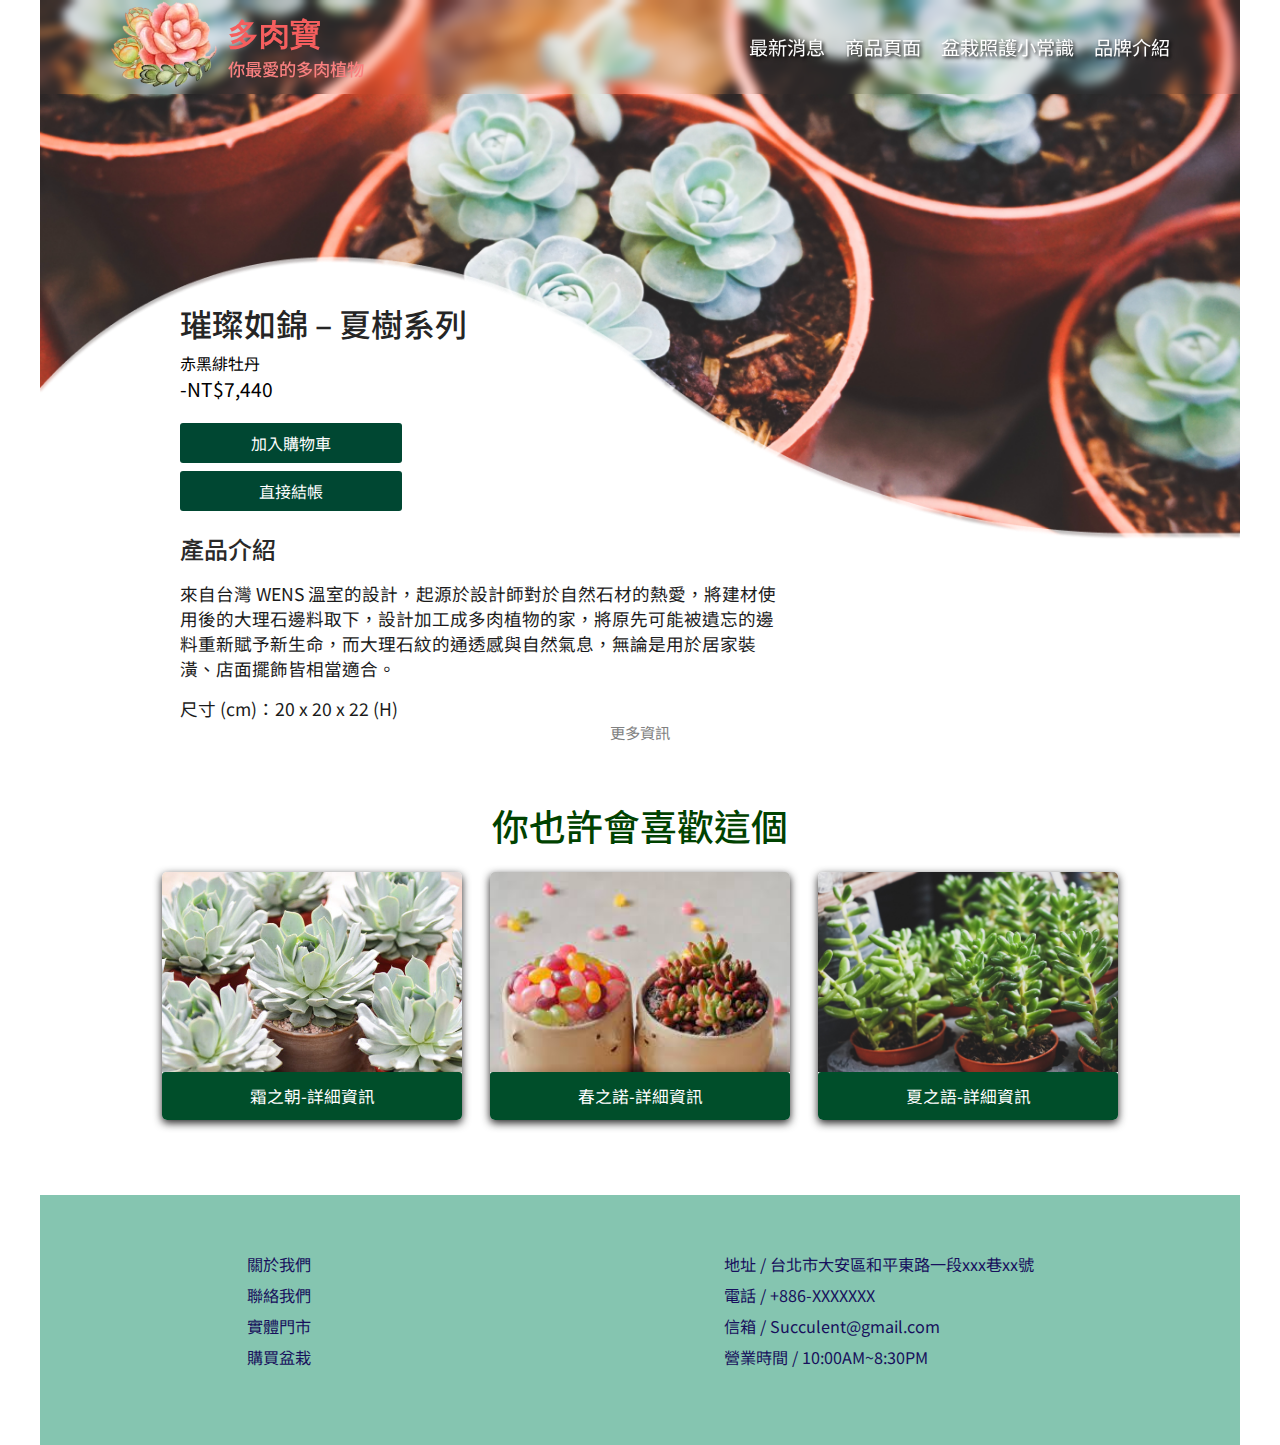
<file: midterm-1-main/product.html>
<!DOCTYPE html>
<html lang="en">

<head>
    <meta charset="UTF-8">
    <meta http-equiv="X-UA-Compatible" content="IE=edge">
    <meta name="viewport" content="width=device-width, initial-scale=1.0">
    <title>Product page</title>
    <link rel="preconnect" href="https://fonts.googleapis.com">
    <link rel="preconnect" href="https://fonts.gstatic.com" crossorigin>
    <link href="https://fonts.googleapis.com/css2?family=Noto+Sans+TC:wght@300;400;500&display=swap" rel="stylesheet">
    <link rel="stylesheet" href="https://cdnjs.cloudflare.com/ajax/libs/font-awesome/6.0.0-beta2/css/all.min.css"
        integrity="sha512-YWzhKL2whUzgiheMoBFwW8CKV4qpHQAEuvilg9FAn5VJUDwKZZxkJNuGM4XkWuk94WCrrwslk8yWNGmY1EduTA=="
        crossorigin="anonymous" referrerpolicy="no-referrer" />
    <link rel="icon" href="img/favicon.ico" type="image/x-icon">
    <link rel="stylesheet" href="./css/index-style.css">
    <link rel="stylesheet" href="./css/product-style.css">

</head>

<body>
    <div class="container">
        <header class="header">
            <div class="header-content">
                <a href="./index.html" target="_blank"><img class="header-logo" src="./img/logo.png" alt=""></a>
                <div class="header-content-area">
                    <h1 class="header-title">多肉寶</h1>
                    <p class="header-title-slogan">你最愛的多肉植物</p>
                </div>
            </div>
            <div class="flexbox">
                <nav class="nav">
                    <ul class="nav-list">
                        <li class="nav-item">
                            <a href="" class="nav-link">最新消息</a>
                        </li>
                        <li class="nav-item">
                            <a href="" class="nav-link">商品頁面</a>
                        </li>
                        <li class="nav-item">
                            <a href="" class="nav-link">盆栽照護小常識</a>
                        </li>
                        <li class="nav-item">
                            <a href="" class="nav-link">品牌介紹</a>
                        </li>
                        <li class="nav-item">
                            <a href="" class="nav-link"><i class="fas fa-user"></i></a>
                        </li>
                        <li class="nav-item">
                            <a href="" class="nav-link"><i class="fas fa-shopping-cart"></i></a>
                        </li>

                    </ul>
                </nav>

            </div>
        </header>
        <div class="position-container">
            <section class="banner">
                <img src="./img/Mask Group.png" alt="">
            </section>
        </div>
        <article class="article">
            <h1 class="article-title">璀璨如錦 – 夏樹系列</h1>
            <p>赤黑緋牡丹</p><!--這裡有加字-->
            <p class="article-price">-NT$7,440</p>
            <div class="article-button-box">
                <p>加入購物車</p>
            </div>
            <div class="article-button-box">
                <p>直接結帳</p>
            </div>
            <div class="article-content-area">
                <h2>產品介紹</h2>
                <p>來自台灣 WENS
                    溫室的設計，起源於設計師對於自然石材的熱愛，將建材使用後的大理石邊料取下，設計加工成多肉植物的家，將原先可能被遺忘的邊料重新賦予新生命，而大理石紋的通透感與自然氣息，無論是用於居家裝潢、店面擺飾皆相當適合。
                </p>
                <p>尺寸 (cm)：20 x 20 x 22 (H)
                </p>
            </div>
        </article>
        <div class="article-hide-content">
            <p>更多資訊</p>
            <i class="fas fa-chevron-down"></i>
        </div>
        <div class="article-toggler">
            <p>帶走一盆溫暖，給予某人在一個需要擁抱的時刻；揀選一盆祝福，附著自己深深的情意，或取一盆幽默，給在生活中，需要鼓勵的自己。
                保留陶土最質樸的色澤，如同牛皮紙袋般，原始又帶點自然的溫度。在陶土的背景下，手繪與心意有關的插畫，以手勢與互動，傳遞每一株好意。
                跟著偶們一起把祝福帶著走，打包一盆心意，傳遞綠意，送給在日常裡，每一段值得慶祝的當下。</p>
            <br>
            <p>多肉植物的種類繁多，什麼科屬的多肉植物種在一起是最合適、美觀的呢？關於視覺搭配，如果沒有信心，交給有肉就對了！每一盆多肉植物禮，都是挑選當季最健康、最漂亮的植物組合，運用這些健康植物設計，絕對是最體面的禮物。
                選擇多肉植物送禮有一個最大的好處，那就是心意會隨著植物的生命一直延續下去，讓收禮人時時暖在心頭。
                關於照顧植物的方式更是不用擔心，這份多肉植物禮的維護方法非常容易：平均兩週澆一次水，保持通風、定期讓植物行光合作用，若能長期放置於陽光充足處更理想，這樣就能放心地觀賞他恣意生長的姿態了。</p>
        </div>
        <div class="section-title">
            <p>你也許會喜歡這個</p>
        </div>
        <section class="section-area">
            <div class="section-box section-area-img">
                <img src="./img/wedo-白牡丹-1280x853-02.jpg" alt=""><!--有換圖片-->
                <div class="section-button">
                    <p>霜之朝-詳細資訊</p>
                </div>
            </div>
            <div class="section-box">
                <img src="./img/下載.jpg" alt="">
                <div class="section-button"><!--有換圖片-->
                    <p>春之諾-詳細資訊</p>
                </div>
            </div>
            <div class="section-box">
                <img src="./img/pexels-tharatip-sukee-866042.jpg" alt="">
                <div class="section-button">
                    <p>夏之語-詳細資訊</p>
                </div>
            </div>
            <!-- <div class="section-box">
                <img src="./img/pexels-tharatip-sukee-866047.jpg" alt="">
                <div class="section-button">
                    <p>霜之朝-詳細資訊</p>
                </div>
            </div> -->
        </section>
        <footer class="footer">
            <div class="footer-container">
                <div class="footer-leftarea">
                    <ul class="footer-list">
                        <li class="footer-item">
                            <a class="footer-link" href="">關於我們</a>
                        </li>
                        <li class="footer-item">
                            <a class="footer-link" href="">聯絡我們</a>
                        </li>
                        <li class="footer-item">
                            <a class="footer-link" href="">實體門市</a>
                        </li>
                        <li class="footer-item">
                            <a class="footer-link" href="">購買盆栽</a>
                        </li>
                    </ul>
                </div>
                <div class="footer-rightarea">
                    <ul class="footer-infrolist">
                        <li class="footer-item">
                            <a class="footer-link" href="">地址 / 台北市大安區和平東路一段xxx巷xx號
                            </a>
                        </li>
                        <li class="footer-item">
                            <a class="footer-link" href="">電話 / +886-XXXXXXX</a>
                        </li>
                        <li class="footer-item">
                            <a class="footer-link" href="">信箱 / Succulent@gmail.com</a>
                        </li>
                        <li class="footer-item">
                            <a class="footer-link" href="">
                                營業時間 / 10:00AM~8:30PM</a>
                        </li>
                        <div class="footer-icon-flex">
                            <li class="footer-item">
                                <a class="footer-link" href="">
                                    <i class="fab fa-facebook-square"></i></a>
                            </li>
                            <li class="footer-item">
                                <a class="footer-link" href="">
                                    <i class="fab fa-line"></i></a>
                            </li>
                            <li class="footer-item">
                                <a class="footer-link" href="">
                                    <i class="fab fa-instagram"></i></a>
                            </li>
                        </div>
                    </ul>
                </div>
            </div>
        </footer>
    </div>
    <script src="https://cdnjs.cloudflare.com/ajax/libs/jquery/3.6.0/jquery.min.js"></script>
    <script src="./js/main.js"></script>
</body>

</html>
</file>
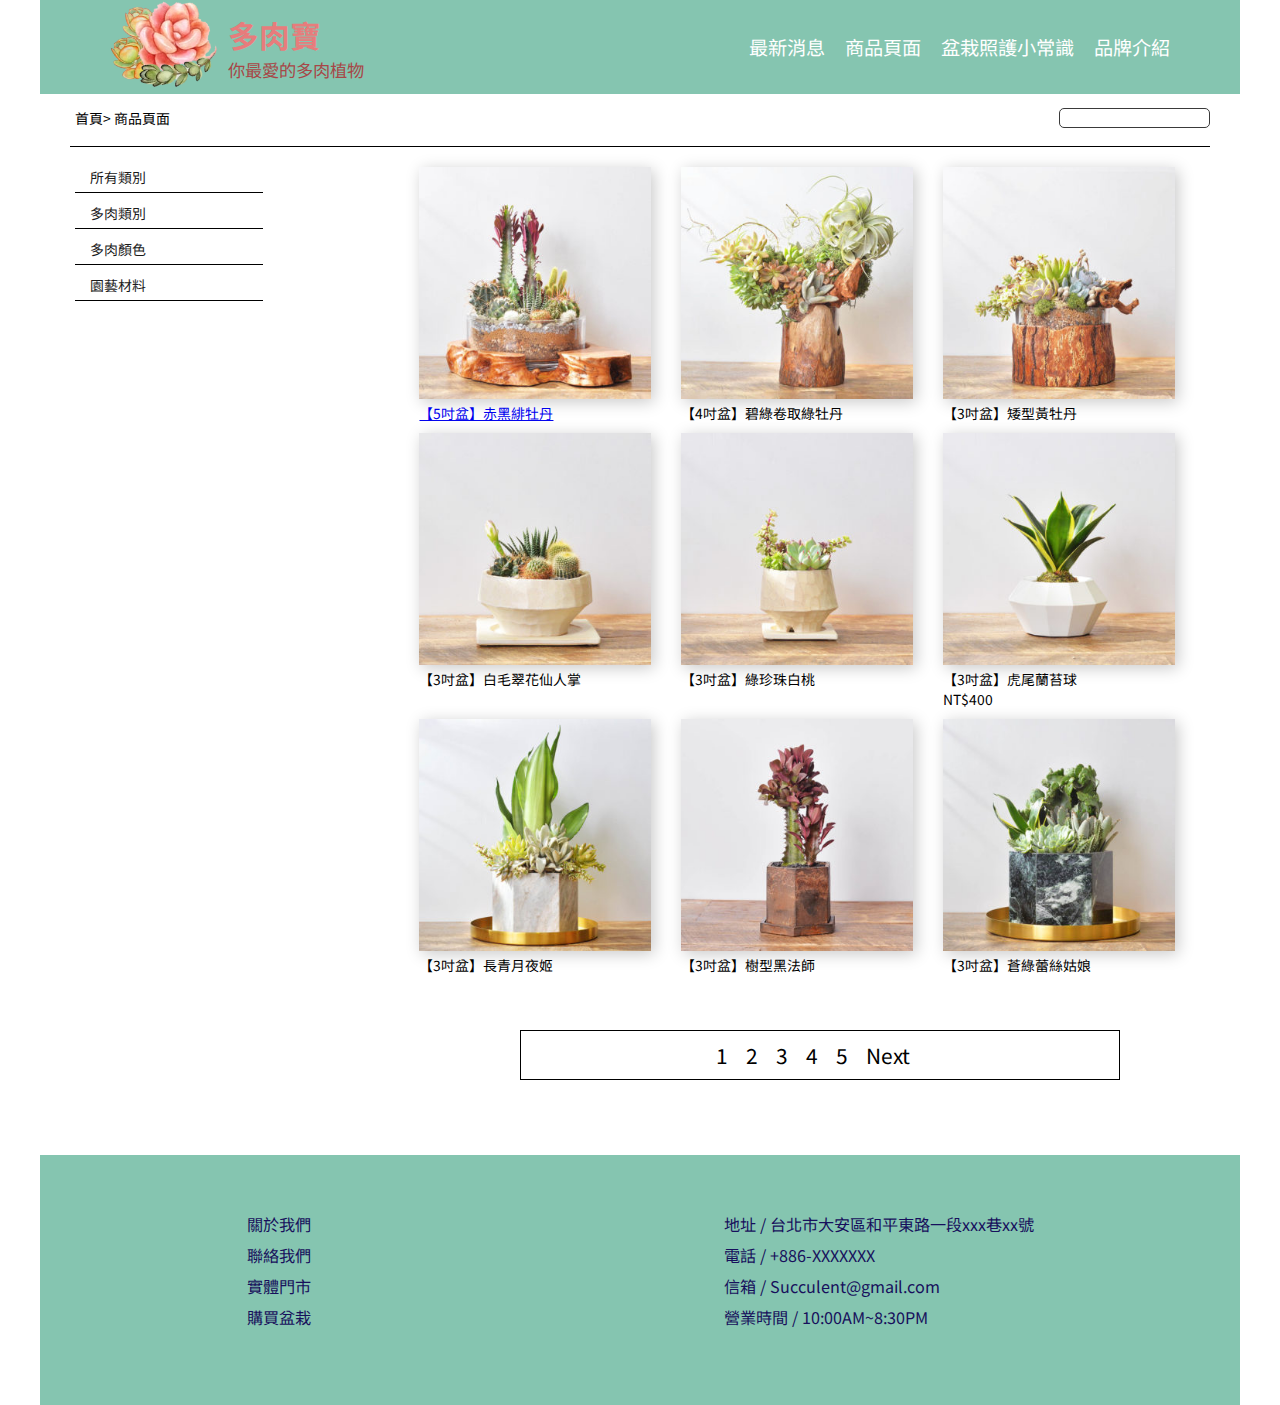
<file: midterm-1-main/shopping.html>
<!DOCTYPE html>
<html lang="en">

<head>
    <meta charset="UTF-8">
    <meta http-equiv="X-UA-Compatible" content="IE=edge">
    <meta name="viewport" content="width=device-width, initial-scale=1.0">
    <title>Shopping page</title>
    <link rel="preconnect" href="https://fonts.googleapis.com">
    <link rel="preconnect" href="https://fonts.gstatic.com" crossorigin>
    <link href="https://fonts.googleapis.com/css2?family=Noto+Sans+TC:wght@300;400;500&display=swap" rel="stylesheet">
    <link rel="stylesheet" href="https://cdnjs.cloudflare.com/ajax/libs/font-awesome/6.0.0-beta2/css/all.min.css"
        integrity="sha512-YWzhKL2whUzgiheMoBFwW8CKV4qpHQAEuvilg9FAn5VJUDwKZZxkJNuGM4XkWuk94WCrrwslk8yWNGmY1EduTA=="
        crossorigin="anonymous" referrerpolicy="no-referrer" />
    <link rel="icon" href="img/favicon.ico" type="image/x-icon">
    <link rel="stylesheet" href="./css/index-style.css">
    <link rel="stylesheet" href="./css/shopping.css">


</head>

<body>
    <div class="container">
        <header class="header">
            <div class="header-content">
                <a href="./index.html"><img class="header-logo" src="./img/logo.png" alt=""></a>
                <div class="header-content-area">
                    <a href="./index.html">
                        <h1 class="header-title">多肉寶</h1>
                        <p class="header-title-slogan">你最愛的多肉植物</p>
                    </a>
                </div>
            </div>
            <div class="flexbox">
                <nav class="nav">
                    <ul class="nav-list">
                        <li class="nav-item">
                            <a href="" class="nav-link">最新消息</a>
                        </li>
                        <li class="nav-item">
                            <a href="" class="nav-link">商品頁面</a>
                        </li>
                        <li class="nav-item">
                            <a href="" class="nav-link">盆栽照護小常識</a>
                        </li>
                        <li class="nav-item">
                            <a href="" class="nav-link">品牌介紹</a>
                        </li>
                        <li class="nav-item">
                            <a href="" class="nav-link"><i class="fas fa-user"></i></a>
                        </li>
                        <li class="nav-item">
                            <a href="" class="nav-link"><i class="fas fa-shopping-cart"></i></a>
                        </li>
                    </ul>
                </nav>
            </div>
        </header>
        <div class="top-section">
            <div class="top-section-connect">
                <a href="">首頁></a>
                <a href="">商品頁面</a>
            </div>
            <div class="top-section-box">
                <i class="fas fa-search"></i>
            </div>
        </div>
        <div class="border-box"></div>
        <div class="flex-container">
            <div class="left-section">
                <ul class="left-list">
                    <li class="left-item">
                        <a class="left-link left-toggle">所有類別<i class="fas fa-chevron-right"></i></a>
                        <ul class="sublist">
                            <li class="left-item"><a href="" class="left-link">多肉植物</a></li>
                            <li class="left-item"><a href="" class="left-link">仙人掌</a></li>
                            <li class="left-item"><a href="" class="left-link">其他</a></li>
                            <li class="left-item"><a href="" class="left-link">盆栽挑選</a></li>
                            <li class="left-item"><a href="" class="left-link">相關書籍</a></li>
                        </ul>
                    </li>
                    <li class="left-item">
                        <a class="left-link left-toggle2">多肉類別</a>
                        <ul class="sublist2">
                            <li class="left-item"><a href="" class="left-link">景天科</a></li>
                            <li class="left-item"><a href="" class="left-link">龍舌蘭科</a></li>
                            <li class="left-item"><a href="" class="left-link">番杏科</a></li>
                            <li class="left-item"><a href="" class="left-link">百合科</a></li>
                            <li class="left-item"><a href="" class="left-link">大戟科</a></li>
                        </ul>
                    </li>
                    <li class="left-item">
                        <a class="left-link left-toggle3">多肉顏色</a>
                        <ul class="sublist3">
                            <li class="left-item"><a href="" class="left-link">粉色系</a></li>
                            <li class="left-item"><a href="" class="left-link">藍色系</a></li>
                            <li class="left-item"><a href="" class="left-link">綠色系</a></li>
                            <li class="left-item"><a href="" class="left-link">黃色系</a></li>
                            <li class="left-item"><a href="" class="left-link">白色系</a></li>
                        </ul>
                    </li>
                    <li class="left-item">
                        <a class="left-link left-toggle4">園藝材料</a>
                        <ul class="sublist4">
                            <li class="left-item"><a href="" class="left-link">盆栽選購</a></li>
                            <li class="left-item"><a href="" class="left-link">多肉用土</a></li>
                            <li class="left-item"><a href="" class="left-link">各式肥料</a></li>
                            <li class="left-item"><a href="" class="left-link">相關器具</a></li>
                            <li class="left-item"><a href="" class="left-link">園藝擺飾</a></li>
                        </ul>
                    </li>
                </ul>
            </div>
            <div class="right-section">
                <div class="right-section-content">
                    <a href="./product.html">
                        <img src="./img/2021網路花店新品＿有木盆器有肉植栽仙人掌組合9-300x300.jpg" alt="">
                        <p>【5吋盆】赤黑緋牡丹</p>
                    </a>
                </div>
                <div class="right-section-content">
                    <img src="./img/2021網路花店新品＿有木盆器有肉植栽招貴人組合12-300x300.jpg" alt="">
                    <p>【4吋盆】碧綠卷取綠牡丹</p>
                </div>
                <div class="right-section-content">
                    <img src="./img/2021網路花店新品＿有木盆器有肉植栽11-300x300.jpg" alt="">
                    <p>【3吋盆】矮型黃牡丹</p>
                </div>
                <div class="right-section-content">
                    <img src="./img/白色梯形陶盆＋接水盤2-300x300.jpg" alt="">
                    <p>【3吋盆】白毛翠花仙人掌</p>
                </div>
                <div class="right-section-content">
                    <img src="./img/白色高腳排水良好的陶盆1-300x300.jpg" alt="">
                    <p>【3吋盆】綠珍珠白桃</p>
                </div>
                <div class="right-section-content">
                    <img src="./img/白色超級有質感的水泥盆器＋虎尾蘭苔球1-300x300.jpg" alt="">
                    <p>【3吋盆】虎尾蘭苔球</p>
                    <p> NT$400</p>
                </div>
                <div class="right-section-content">
                    <img src="./img/銀后虎尾蘭盆栽＿販售中1-300x300.jpg" alt="">
                    <p>【3吋盆】長青月夜姬</p>
                </div>
                <div class="right-section-content">
                    <img src="./img/2022-有肉獨賣的水泥紅繡盆＿相當驚豔的作品9-1-300x300.jpg" alt="">
                    <p>【3吋盆】樹型黑法師</p>
                </div>
                <div class="right-section-content">
                    <img src="./img/網路花店盆栽全台配送2-300x300.jpg" alt="">
                    <p>【3吋盆】蒼綠蕾絲姑娘</p>
                </div>
            </div>
        </div>
        <div class="bottom-section">
            <div class="bottom-section-span">
                <a href="">
                    <span>1</span>
                    <span>2</span>
                    <span>3</span>
                    <span>4</span>
                    <span>5</span>
                    <span>Next</span>
                </a>
            </div>
        </div>
        <footer class="footer">
            <div class="footer-container">
                <div class="footer-leftarea">
                    <ul class="footer-list">
                        <li class="footer-item">
                            <a class="footer-link" href="">關於我們</a>
                        </li>
                        <li class="footer-item">
                            <a class="footer-link" href="">聯絡我們</a>
                        </li>
                        <li class="footer-item">
                            <a class="footer-link" href="">實體門市</a>
                        </li>
                        <li class="footer-item">
                            <a class="footer-link" href="">購買盆栽</a>
                        </li>
                    </ul>
                </div>
                <div class="footer-rightarea">
                    <ul class="footer-infrolist">
                        <li class="footer-item">
                            <a class="footer-link" href="">地址 / 台北市大安區和平東路一段xxx巷xx號
                            </a>
                        </li>
                        <li class="footer-item">
                            <a class="footer-link" href="">電話 / +886-XXXXXXX</a>
                        </li>
                        <li class="footer-item">
                            <a class="footer-link" href="">信箱 / Succulent@gmail.com</a>
                        </li>
                        <li class="footer-item">
                            <a class="footer-link" href="">
                                營業時間 / 10:00AM~8:30PM</a>
                        </li>
                        <div class="footer-icon-flex">
                            <li class="footer-item">
                                <a class="footer-link" href="">
                                    <i class="fab fa-facebook-square"></i></a>
                            </li>
                            <li class="footer-item">
                                <a class="footer-link" href="">
                                    <i class="fab fa-line"></i></a>
                            </li>
                            <li class="footer-item">
                                <a class="footer-link" href="">
                                    <i class="fab fa-instagram"></i></a>
                            </li>
                        </div>
                    </ul>
                </div>
            </div>
        </footer>
    </div>
    <script src="https://cdnjs.cloudflare.com/ajax/libs/jquery/3.6.0/jquery.min.js"></script>
    <script src="./js/shopping.js"></script>
</body>

</html>
</file>
<file: midterm-1-main/css/index-style.css>
html{
    box-sizing: border-box;
    background-image: url("https://i.pinimg.com/564x/c2/8b/11/c28b111e671c67368e3cc11a4256c4fe.jpg");
    background-size: contain;
    background-attachment: fixed;   
    /* background-color: antiquewhite; */
}
*,*::after,*::before{
    margin: 0;
    padding: 0;
    box-sizing: inherit;
}
body{
    font-size: 87%;
    font-family: 'Noto Sans TC', sans-serif;
}
/* 設定網頁大小 */
.container{
    max-width: 1200px;
    margin: 0 auto;
}
/* header */
.header{
    width: 1200px;
    font-size: 1.2rem;
    background-color:rgb(133, 197, 176);
    /* backdrop-filter: blur(5px); */
    display: flex;
    justify-content: space-between;
    position: fixed;
    top:0;
    z-index: 1000;
    transition: all .5s ease-out;
}
.header-content{
    display: flex;
    align-items: center;
    width: 30%;
    margin-left: 50px;
}
.header-content >a{
    display: block;
    width: 30%;
    margin-left: 20px;
}
.header-content-area{
    margin-left: 10px;
}
.header-content-area a{
    text-decoration: none;
}
.header-content-area-link{
    text-decoration: none;
}
.header-logo{
    width: 100%;
}
.header-title{
    font-size: 1.6em;
    color: rgb(231, 124, 124);
}
.header-title-slogan{
    font-size: 0.9em;
    color: rgb(167, 71, 71);
}
.flexbox{
    display: flex;
    align-items: center;
}
/* nav */
.nav{
    margin-right: 10px;
}
.nav-list{
    display: flex;
    align-items: center;
}
.nav-item{
    list-style: none;
    margin-right:20px;
}
.nav-link{
    display: block;
    color:white;
    text-decoration: none;
}
/* slider */
.slider{
    width: 100%;
}
.slider img{
    width: 100%;

}
.slick-next:before, .slick-prev:before {
    font-family: slick;
    font-size: 20px;
    line-height: 1;
    opacity: .75;
    color: black;
    -webkit-font-smoothing: antialiased;
    -moz-osx-font-smoothing: grayscale;
}
/*商品section*/
.section-title{
    width: 100%;
    font-size:2.3rem;
    font-weight: 500;
    text-align: center;
    padding: 20px 20px;
    color:rgb(0, 66, 0)
}
.main-area{
    display: flex;
    justify-content: space-between;
    margin-bottom: 65px;
}
.main-area-content{
    width: 32%;
    position: relative;
    overflow: hidden;
    
}
.main-area-content img{
    width: 100%;
    transition: all 0.3s ease-out;
}
.main-area-link{
    font-size: 1.2em;
    font-weight: 400;
    color: black;
    text-decoration: none;
}
.main-area-img-text{
    width: 100%;
    color: rgb(48, 47, 47);
    text-align: center;
    font-size: 1.2em;
    font-weight: 400;
}
/* 了解詳情 */
.main-area-button{
    width: 40%;
    margin: 0 auto;
    font-weight: 500;
    border-radius: 3px;
    margin-top: 10px;
    color: rgb(46, 46, 46);
    text-align: center;
    background-color: rgb(255, 157, 157);/*這裡有改顏色*/
    padding: 8px 0px;
    transition: all .3s ease-out;
}
.main-area-button:hover{
    background-color: rgb(85, 61, 100);
    color:#fff;/* 這裡有改顏色 */
}
/* main-area2 */
.main-area2{
    display: flex;
    justify-content: space-between;
    font-size: 1rem;
    height: 380px;
    /* border: black 1px solid; */

}
.main-area2-content{
    width: 48%;
    text-align: center;
    font-size: 1.15em;
    font-weight: 500;
    position: relative;
    overflow: hidden;
}
.main-area-img-text2{
    position:absolute;
    text-align: center;
    width: 100%;
    color: white;
    bottom: 0px;
    padding: 15px 0px;
}
.main-area-img-text2 p{
    font-size: 1.2em;
    font-weight: 400;
    opacity: 0;
    transform: translateY(30px);
	transition: all 0.3s ease-out 0.2s; /* 我有改轉換速度 */
}
.main-area2-content:hover .main-area-img-text2{
    background:linear-gradient(to top,rgba(0, 0, 0, 0.8),transparent) ;
}
.main-area2-content:hover .main-area-img-text2 p{
    opacity: 1;
    transform: translateY(0px);
}
.main-area2-link{
    text-decoration: none;
}
.main-area2-content img{
    margin-right:25px;
    width: 100%;
    transform: scale(1.1);
    transition: all 0.3s ease-out;
    
}
.main-area2-content:hover img{
    transform: scale(1) ;
}
.main-area2-content .main-area-img-text2 a{
    font-weight: 400;
    color: #fff;
	background:rgb(62, 189, 146);;
	display: inline-block;
	padding: 8px 25px;
	border-radius: 5px;
    margin-top: 15px;
	text-decoration: none;
	transform: translateY(20px);
	opacity: 0;
	transition: all 0.2s ease-out 0.1s;
}
.main-area2-content .main-area-img-text2 a:hover{
    background:#085a86;
}
.main-area2-content:hover .main-area-img-text2 a{
	opacity: 1;
	transform: translateY(0px);
}
/* footer */
.footer{
    width: 100%;
    height: 250px;
    font-size: 1.01rem;
    background-color: rgb(133, 197, 176);
}
.footer-container{
    display: flex;
    justify-content: space-around;
    margin-top: 75px;
}
.footer-list{
    list-style: none;
    /* margin-left: 150px; */
    padding-top: 50px;
}
.footer-item{
    margin-top: 7px;
}
.footer-link{
    text-decoration: none;
    color:rgb(23, 16, 92) ;
}
.footer-infrolist{
    list-style: none;
    padding-top: 50px;
}
.footer-icon-flex{
    display: flex;
    margin-top: 2px;
}
.footer-icon-flex .footer-link{
    margin-right: 8px;
}
.footer-icon-flex .footer-link >i{
    font-size: 1.5em;
}
</file>
<file: midterm-1-main/css/product-style.css>
html{
    box-sizing: border-box;
    background-image: url("https://i.pinimg.com/736x/fd/46/1b/fd461b33c632837344750e38ed1c8aca.jpg");
    background-size: contain;
    background-attachment: fixed;   
    /* background-color: antiquewhite; */
}
*,*::after,*::before{
    margin: 0;
    padding: 0;
    box-sizing: inherit;
}
body{
    font-size: 87%;
    font-family: 'Noto Sans TC', sans-serif;
}
/* 設定網頁大小 */
.container{
    max-width: 1200px;
    /* height: 1653px; */
    margin: 0 auto;
    background-image: url("https://i.pinimg.com/564x/8f/c9/25/8fc925150eae143e15c0f95c41c39cb4.jpg");
    background-size: cover;
    background-attachment: fixed;
    /* padding-top: 100px; */
}
/* header */
.header{
    width: 1200px;
    font-size: 1.2rem;
    background-color:transparent;
    backdrop-filter: blur(5px);
    display: flex;
    justify-content: space-between;
    position: fixed;
    top:0;
    z-index: 1000;
    transition: all .5s ease-out;
}
.header-content{
    display: flex;
    align-items: center;
    width: 30%;
}
.header-content >a{
    display: block;
    width: 30%;
    margin-left: 20px;
}
.header-logo{
    width: 100%;
}
.header-title{
    font-size: 1.6em;
    font-family: Arial, Helvetica, sans-serif;
    font-weight: 600;
    color: rgb(245, 94, 94);
}
.header-title-slogan{
    font-size: 0.9em;
    color: rgb(250, 128, 128);
    font-weight: 500;
}
/* nav */
.nav{
    margin-right: 10px;
}
.nav-list{
    display: flex;
    align-items: center;
}
.nav-item{
    list-style: none;
    margin-right:20px;
}
.nav-link{
    display: block;
    color:white;
    text-shadow:black 0.1em 0.1em 0.2em;
    text-decoration: none;
}
/* banner */
.position-container{
    position: relative;
}
.banner{
    width: 100%;    
    position: absolute;
    /* z-index: 1; */
}
.banner >img{
    width: 100%;
}
.article{
    width: 50%;
    font-size: 1rem;
    bottom: -300px;
    position: relative;
    /* z-index: 2; */
    left: 140px;
}
.article-title{
    font-weight: 500;
    color: rgb(37, 37, 37);
    margin-bottom: 5px;
}
.article-price{
    font-size: 1.2em;
    margin-bottom: 20px;
}
.article-button-box{
    width: 37%;
    background-color: rgb(0, 71, 50);/*這裡有換顏色*/
    color: white;
    text-align: center;
    border-radius: 3px;
    margin-top: 8px;
    padding: 8px 0;
    transition:all .3s ease;
}
.article-button-box:hover{
    cursor: pointer;
    background-color: rgb(0, 114, 117);
}
.article-content-area{
    margin-top: 20px;
}
.article-content-area >h2{
    font-weight: 500;
    color: rgb(41, 41, 41);
}
.article-content-area >p{
    margin-top: 15px;
    font-size: 1.1em;
    font-weight: 400;
    color: rgb(27, 27, 27);
    /* letter-spacing: 1.1px; */
}
.article-hide-content{
    text-align: center;
    font-size: 1.1em;
    color: gray;
    margin-top: 300px;
    margin-bottom: 20px;
    cursor: pointer;
    animation: animate 2s infinite;
}
@keyframes animate{
    0%{
        transform: translate(0px,0px);
    }
    50%{
        transform: translate(0,10px);
    }
    100%{
        transform: translate(0px,0px);
    }
}
.article-toggler{
    width: 77%;
    font-size:1.1rem ;
    margin: 0 auto;
    display: none;
    color: rgb(27, 27, 27);
    line-height: 1.5;
}
.article-active{
    display: block;
}
.section-title{
    margin-top: 35px;
}
.section-area{
    display: flex;
    justify-content: center;
    width: 100%;
}
.section-box{
    width: 25%;
    margin-right: 28px;
    box-shadow: 0px 3px 9px rgb(36, 35, 35) ;
    overflow: hidden;
    border-radius:5px;
}
.section-area .section-box>img{
    width: 100%;
    display: block;
    /* margin-bottom:15px ; */
    
}
.section-area-img{
    margin-left: 28px;
}
.section-button{
    width: 100%;
    margin:0 auto;
    text-align: center;
    font-size: 1.2em;
    border-radius: 3px;
    padding: 12px 0;
    background-color: rgb(0, 78, 42);/*這裡有換色*/
    color: white;
}
/* footer */
.footer{
    width: 100%;
    background-color: rgb(133, 197, 176);
    font-size: 1.01rem;
    
}
.footer-container{
    display: flex;
    justify-content: space-around;
    margin-top: 75px;
}
.footer-list{
    list-style: none;
    padding-top: 50px;
}
.footer-item{
    margin-top: 7px;
}
.footer-link{
    text-decoration: none;
    color:rgb(23, 16, 92) ;
}
.footer-infrolist{
    list-style: none;
    padding-top: 50px;
}
.footer-icon-flex{
    display: flex;
    margin-top: 2px;
}
.footer-icon-flex .footer-link{
    margin-right: 8px;
}
.footer-icon-flex .footer-link >i{
    font-size: 1.5em;
}
</file>
<file: midterm-1-main/css/shopping.css>
html{
    box-sizing: border-box;
    background-image: url("https://i.pinimg.com/736x/fd/46/1b/fd461b33c632837344750e38ed1c8aca.jpg");
    background-size: contain;
    background-attachment: fixed;   
}
.container{
    max-width: 1200px;
    /* height: 1653px; */
    margin: 0 auto;
    background-image: url("https://i.pinimg.com/564x/8f/c9/25/8fc925150eae143e15c0f95c41c39cb4.jpg");
    background-size: cover;
    background-attachment: fixed;
    /* padding-top: 100px; */
}
.header{
    width: 1200px;
    font-size: 1.2rem;
    background-color:rgb(133, 197, 176);
    /* backdrop-filter: blur(5px); */
    display: flex;
    justify-content: space-between;
    position: fixed;
    top:0;
    z-index: 1000;
    transition: all .5s ease-out;
}
.flex-container{
    display: flex;
}
.top-section{
    display: flex;
    justify-content: space-between;
    width: 100%;
    padding: 18px 0px;
    margin-top: 90px;
    padding-left: 35px;
}
.top-section-box{
    width: 13%;
    border: rgb(58, 58, 58) 1px solid;
    border-radius: 5px;
    padding: 3px 4px;
    margin-right: 30px;
}
.top-section-connect a{
    text-decoration: none;
    color: black;
}
.border-box{
    width: 95%;
    margin: 0 auto;
    margin-bottom: 15px;
    height: 1px;
    background-color: black;
}
.left-section{
    width:23%;
}
.right-section{
    display: flex;
    flex-wrap: wrap;
    justify-content: flex-end;
    width: 100%;
    padding-right: 50px;
}
.right-section-content{
    width: 25%;
    margin: 5px 15px;
}
.right-section img{
    width: 100%;
    box-shadow: 3px 3px 15px rgb(201, 201, 201);
    /* margin:15px 15px; */
}
.left-item{
    list-style: none;
    margin-bottom: 5px;
    padding-left: 35px;
}
/* sublist */
.sublist{
    display: none;
}
.sublist2{
    display: none;
}
.sublist3{
    display: none;
}
.sublist4{
    display: none;
}
.active{
    display: block;
}
.left-link{
    display: block;
    color: rgb(27, 27, 27);
    border-bottom: black 1px solid;
    text-decoration: none;
    padding: 5px 5px;
    padding-left: 15px;
    cursor: pointer;
}
.bottom-section{
    display: flex;
    justify-content: center;
    width: 50%;
    height: 50px;
    border: black 1px solid;
    margin-top: 50px;
    margin-left: 40%;
}
.bottom-section-span{
    display: flex;
    justify-content: center;
    align-items: center;
    width: 50%;
    margin: 0 auto;
}
.bottom-section-span span{
    margin-right: 15px;
    font-size: 1.5em;
}
.bottom-section-span a{
    color: black;
    text-decoration: none;
}
</file>
